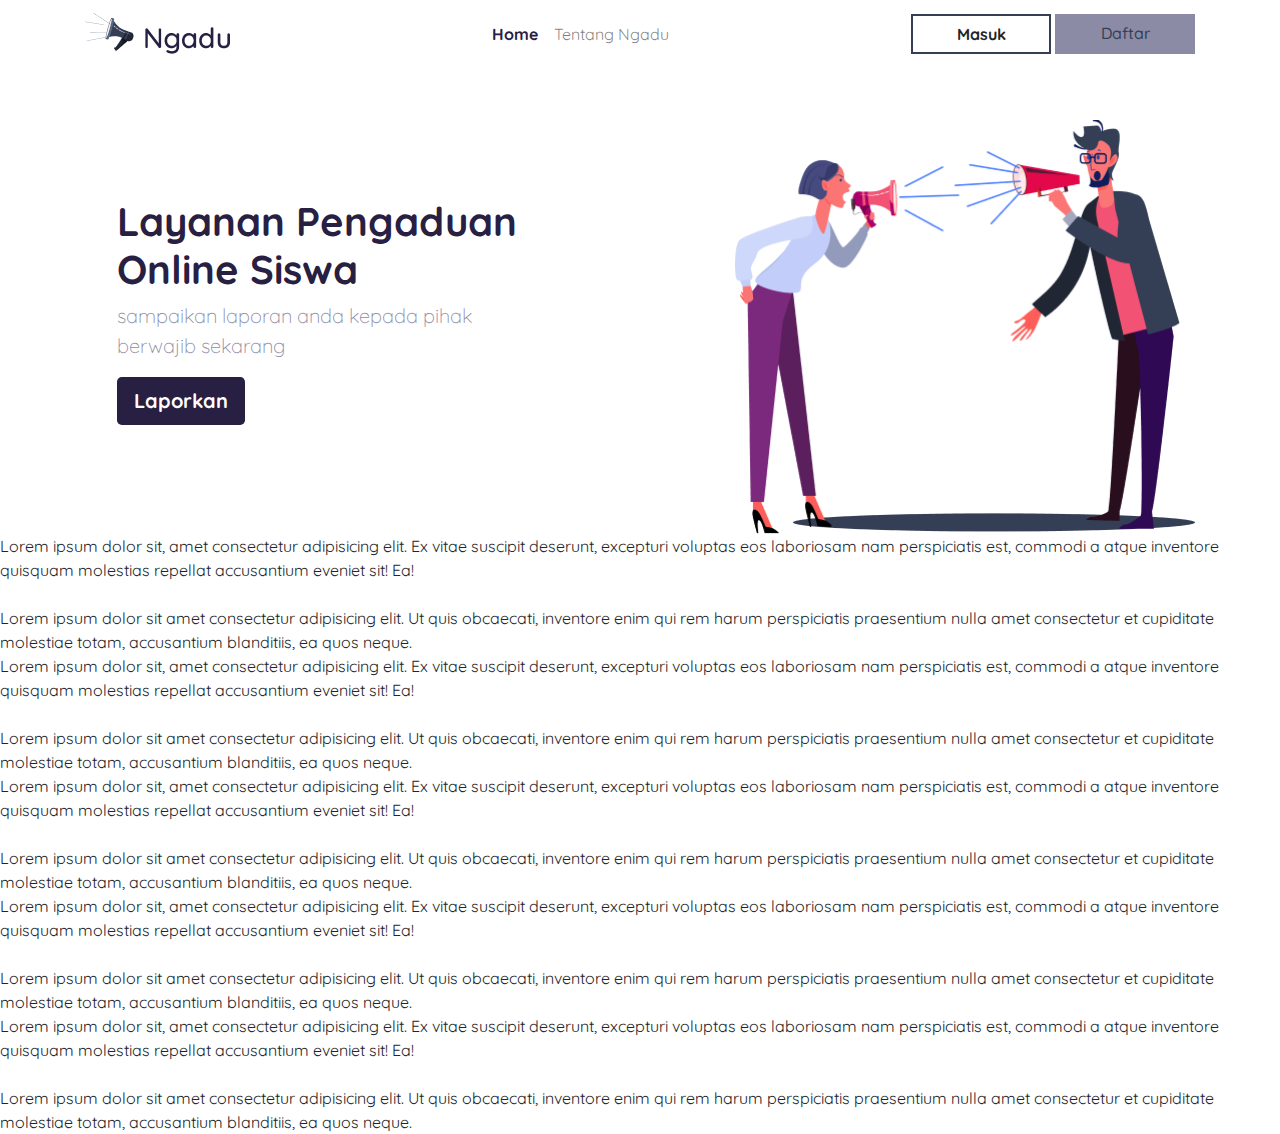
<file: public/index.html>
<!DOCTYPE html>
<html lang="en">

<head>
    <meta charset="UTF-8">
    <meta http-equiv="X-UA-Compatible" content="IE=edge">
    <meta name="viewport" content="width=device-width, initial-scale=1.0">
    <title>Ngadu | Home</title>
    <link rel="stylesheet" href="frontend/libraries/bootstrap/css/bootstrap.css">
    <link rel="preconnect" href="https://fonts.gstatic.com">
    <link rel="preconnect" href="https://fonts.gstatic.com">
    <link href="https://fonts.googleapis.com/css2?family=Quicksand:wght@400;500;700&display=swap" rel="stylesheet">
    <link rel="stylesheet" href="frontend/styles/main.css">

</head>

<body>
    <!-- Start Navbar -->
    <nav class="navbar navbar-expand-lg navbar-light bg-white fixed-top">
        <div class="container">
            <a class="navbar-brand" href="#">
                <img src="frontend/images/logo.png" alt="Logo-Ngadu">
            </a>
            <button class="navbar-toggler" type="button" data-toggle="collapse" data-target="#navbarNav" aria-controls="navbarNav" aria-expanded="false" aria-label="Toggle navigation">
        <span class="navbar-toggler-icon"></span>
      </button>
            <div class="collapse navbar-collapse" id="navbarNav">
                <ul class="navbar-nav ml-auto mr-auto">
                    <li class="nav-item active">
                        <a class="nav-link" href="#">
                            <span>Home</span>
                        </a>
                    </li>
                    <li class="nav-item">
                        <a class="nav-link" href="#">Tentang Ngadu</a>
                    </li>
                </ul>
                <div class="btn-mada" class="ml-auto">
                    <a href="#" class="btn-masuk btn">
            Masuk
          </a>
                    <a href="#" class="btn-daftar btn">
            Daftar
          </a>
                </div>
            </div>
        </div>
    </nav>
    <!-- End Navbar -->

    <!-- back to top -->

    <buttn id="back-to-top-btn">
        <i class="fas fa-arrow-up"><svg xmlns="http://www.w3.org/2000/svg" width="16" height="16" fill="currentColor" class="bi bi-arrow-up" viewBox="0 0 16 16">
          <path fill-rule="evenodd" d="M8 15a.5.5 0 0 0 .5-.5V2.707l3.146 3.147a.5.5 0 0 0 .708-.708l-4-4a.5.5 0 0 0-.708 0l-4 4a.5.5 0 1 0 .708.708L7.5 2.707V14.5a.5.5 0 0 0 .5.5z"/>
        </svg>
        </svg></i>
    </buttn>

    <!-- Start Main -->
    <div class="container">
        <div class="row d-flex align-items-center">
            <div class="col">
                <div class="jumbotron bg-white">
                    <h1 class="info">
                        Layanan Pengaduan Online Siswa
                    </h1>
                    <p class="lead">
                        sampaikan laporan anda kepada pihak <br/> berwajib sekarang
                    </p>
                    <a class="btn btn-laporkan btn-lg" href="#" role="button">Laporkan</a>
                </div>
            </div>
            <div class="col">
                <img src="frontend/images/img-hero.png" alt="" class="float-right" width="460">
            </div>
        </div>
    </div>


    Lorem ipsum dolor sit, amet consectetur adipisicing elit. Ex vitae suscipit deserunt, excepturi voluptas eos laboriosam nam perspiciatis est, commodi a atque inventore quisquam molestias repellat accusantium eveniet sit! Ea! <br>
    <br> Lorem ipsum dolor sit amet consectetur adipisicing elit. Ut quis obcaecati, inventore enim qui rem harum perspiciatis praesentium nulla amet consectetur et cupiditate molestiae totam, accusantium blanditiis, ea quos neque. <br> Lorem ipsum dolor
    sit, amet consectetur adipisicing elit. Ex vitae suscipit deserunt, excepturi voluptas eos laboriosam nam perspiciatis est, commodi a atque inventore quisquam molestias repellat accusantium eveniet sit! Ea! <br>
    <br> Lorem ipsum dolor sit amet consectetur adipisicing elit. Ut quis obcaecati, inventore enim qui rem harum perspiciatis praesentium nulla amet consectetur et cupiditate molestiae totam, accusantium blanditiis, ea quos neque. <br> Lorem ipsum dolor
    sit, amet consectetur adipisicing elit. Ex vitae suscipit deserunt, excepturi voluptas eos laboriosam nam perspiciatis est, commodi a atque inventore quisquam molestias repellat accusantium eveniet sit! Ea! <br>
    <br> Lorem ipsum dolor sit amet consectetur adipisicing elit. Ut quis obcaecati, inventore enim qui rem harum perspiciatis praesentium nulla amet consectetur et cupiditate molestiae totam, accusantium blanditiis, ea quos neque. <br> Lorem ipsum dolor
    sit, amet consectetur adipisicing elit. Ex vitae suscipit deserunt, excepturi voluptas eos laboriosam nam perspiciatis est, commodi a atque inventore quisquam molestias repellat accusantium eveniet sit! Ea! <br>
    <br> Lorem ipsum dolor sit amet consectetur adipisicing elit. Ut quis obcaecati, inventore enim qui rem harum perspiciatis praesentium nulla amet consectetur et cupiditate molestiae totam, accusantium blanditiis, ea quos neque. <br> Lorem ipsum dolor
    sit, amet consectetur adipisicing elit. Ex vitae suscipit deserunt, excepturi voluptas eos laboriosam nam perspiciatis est, commodi a atque inventore quisquam molestias repellat accusantium eveniet sit! Ea! <br>
    <br> Lorem ipsum dolor sit amet consectetur adipisicing elit. Ut quis obcaecati, inventore enim qui rem harum perspiciatis praesentium nulla amet consectetur et cupiditate molestiae totam, accusantium blanditiis, ea quos neque. <br>

    <!-- Start Main -->
    <script src="frontend/libraries/bootstrap/js/main.js"></script>
</body>

</html>
</file>
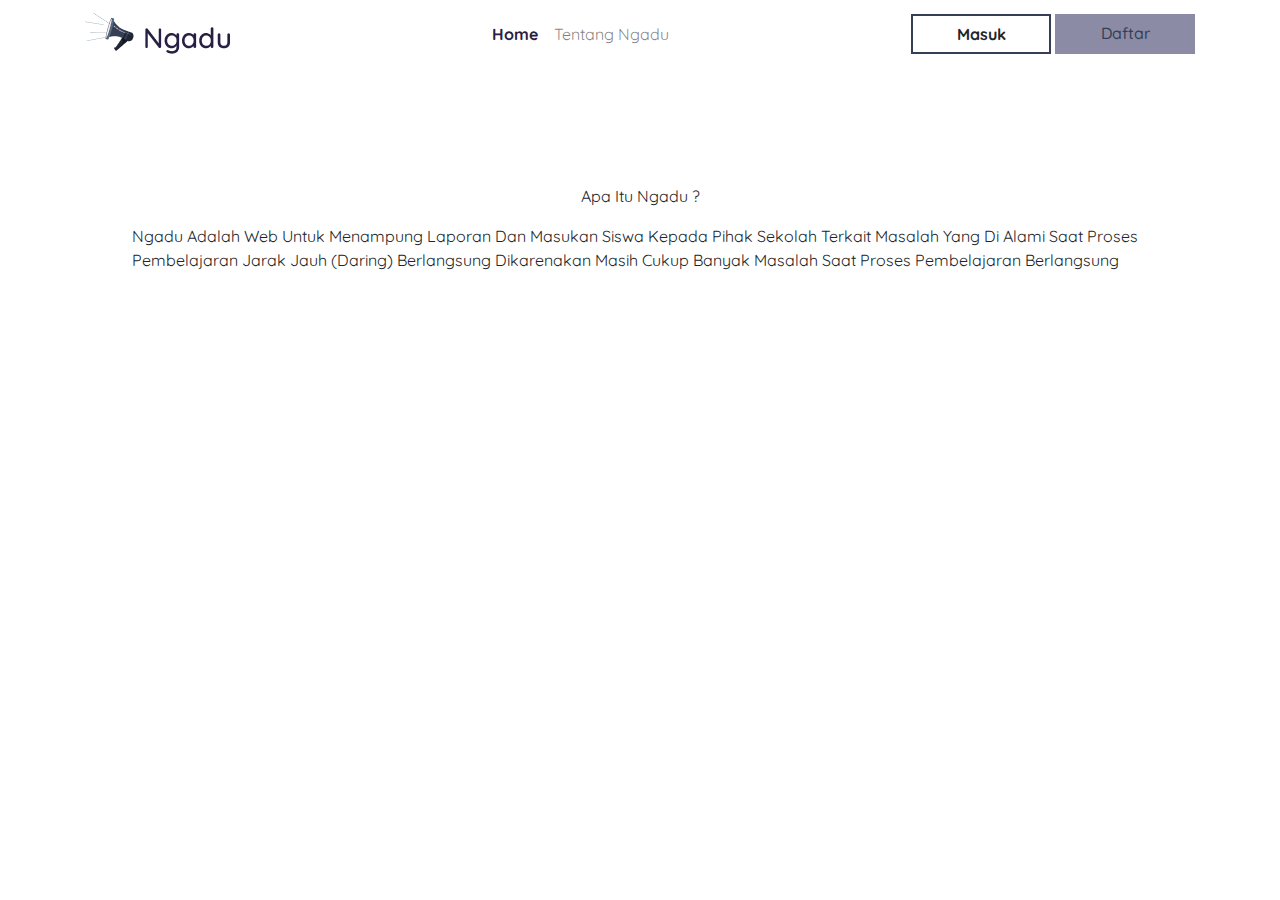
<file: public/tentang.html>
<!DOCTYPE html>
<html lang="en">

<head>
    <meta charset="UTF-8">
    <meta http-equiv="X-UA-Compatible" content="IE=edge">
    <meta name="viewport" content="width=device-width, initial-scale=1.0">
    <title>Ngadu | Tentang</title>
    <link rel="stylesheet" href="frontend/libraries/bootstrap/css/bootstrap.css">
    <link rel="preconnect" href="https://fonts.gstatic.com">
    <link rel="preconnect" href="https://fonts.gstatic.com">
    <link href="https://fonts.googleapis.com/css2?family=Quicksand:wght@400;500;700&display=swap" rel="stylesheet">
    <link rel="stylesheet" href="frontend/styles/main.css">

</head>
<body>
    <!-- Start Navbar -->
    <nav class="navbar navbar-expand-lg navbar-light bg-white fixed-top">
    <div class="container">
        <a class="navbar-brand" href="#">
            <img src="frontend/images/logo.png" alt="Logo-Ngadu">
        </a>
        <button class="navbar-toggler" type="button" data-toggle="collapse" data-target="#navbarNav" aria-controls="navbarNav" aria-expanded="false" aria-label="Toggle navigation">
        <span class="navbar-toggler-icon"></span>
      </button>
        <div class="collapse navbar-collapse" id="navbarNav">
            <ul class="navbar-nav ml-auto mr-auto">
                <li class="nav-item active">
                    <a class="nav-link" href="index.html">
                    <span>Home</span>
                    </a>
                </li>
                <li class="nav-item">
                    <a class="nav-link" href="tentang.html">Tentang Ngadu</a>
                </li>
                </ul>

                <div class="btn-mada" class="ml-auto">
                    <a href="#" class="btn-masuk btn">Masuk</a>
                    <a href="#" class="btn-daftar btn ">Daftar</a>
                </div>
            </div>
        </div>
    </nav>
    <!-- End Navbar -->

    <!-- back to top -->

    <buttn id="back-to-top-btn">
        <i class="fas fa-arrow-up">
            <svg xmlns="http://www.w3.org/2000/svg" width="16" height="16" fill="currentColor" class="bi bi-arrow-up" viewBox="0 0 16 16">
            <path fill-rule="evenodd" d="M8 15a.5.5 0 0 0 .5-.5V2.707l3.146 3.147a.5.5 0 0 0 .708-.708l-4-4a.5.5 0 0 0-.708 0l-4 4a.5.5 0 1 0 .708.708L7.5 2.707V14.5a.5.5 0 0 0 .5.5z"/>
            </svg>
        </i>
    </buttn>

    <!-- Start Main -->
    <div class="container">
    <div class="row d-flex align-items-center">
    <div class="col">
    <div class="jumbotron bg-white">
        
            <div class="col-sm">
               <p class="text-transform text-center">Apa Itu Ngadu ?</p>
               <div class="box align-items-center">Ngadu Adalah Web Untuk Menampung Laporan Dan Masukan Siswa Kepada Pihak Sekolah Terkait Masalah Yang Di Alami Saat Proses Pembelajaran Jarak Jauh (Daring) Berlangsung Dikarenakan Masih Cukup Banyak Masalah Saat Proses Pembelajaran Berlangsung </div>
            </div>
        
        
    </div>

    <!-- Start Main -->
    <script src="frontend/libraries/bootstrap/js/main.js"></script>

</body>

</html>
</file>
<file: public/frontend/styles/main.css>
body {
    font-family: 'Quicksand', sans-serif;
}

.navbar-brand img {
    max-height: 42px;
}

.nav-link span {
    font-weight: 700;
    color: #272042;
}

.btn-masuk {
    font-weight: bold;
    border-radius: 0;
    border-width: 2px;
    border-color: #343F56;
    width: 140px;
    height: 40px;
}

.btn-masuk:hover {
    background-color: #343F56;
    color: white;
    text-decoration: none;
}

.btn-daftar {
    color: #343F56;
    background-color: #8B8BA5;
    font-weight: 500;
    border-radius: 0;
    width: 140px;
    height: 40px;
    text-decoration: none;
}

.btn-daftar:hover {
    color: beige;
    font-weight: bold;
    border-radius: 2px;
    background-color: #fff;
    text-decoration: none;
}

.info {
    font-weight: bolder;
    color: #272042;
}

.row {
    margin-top: 120px;
}

.lead {
    color: #8B8BA5;
    font-weight: lighter;
    font-size: 20px;
}

.btn-laporkan {
    color: #fff;
    background-color: #272042;
    font-weight: bold;
}

.btn-laporkan:hover {
    color: white;
    background-color: #343F56;
    text-decoration: none;
}


/* animasi back to top */

#back-to-top-btn {
    display: none;
    position: fixed;
    bottom: 20px;
    right: 20px;
    font-size: 26px;
    width: 50px;
    height: 50px;
    background-color: #272042;
    color: #fff;
    cursor: pointer;
    outline: none;
    border-radius: 20%;
    transition-duration: 0.2s;
    transition-timing-function: ease-in-out;
    transition-property: background-color, color;
}

#back-to-top-btn i {
    height: 100%;
    width: 100%;
    display: flex;
    justify-content: center;
    align-items: center;
    color: #fff;
}


/* Animations */

.btnEntrance {
    animation-duration: 0.5s;
    animation-fill-mode: both;
    animation-name: btnEntrance;
}


/* fadeInUp */

@keyframes btnEntrance {
    from {
        opacity: 0;
        transform: translate3d(0, 100%, 0);
    }
    to {
        opacity: 1;
        transform: translate3d(0, 0, 0);
    }
}

.btnExit {
    animation-duration: 0.25s;
    animation-fill-mode: both;
    animation-name: btnExit;
}


/* fadeOutDown */

@keyframes btnExit {
    from {
        opacity: 1;
    }
    to {
        opacity: 0;
        transform: translate3d(0, 100%, 0);
    }
}


/* back to top finish */
</file>
